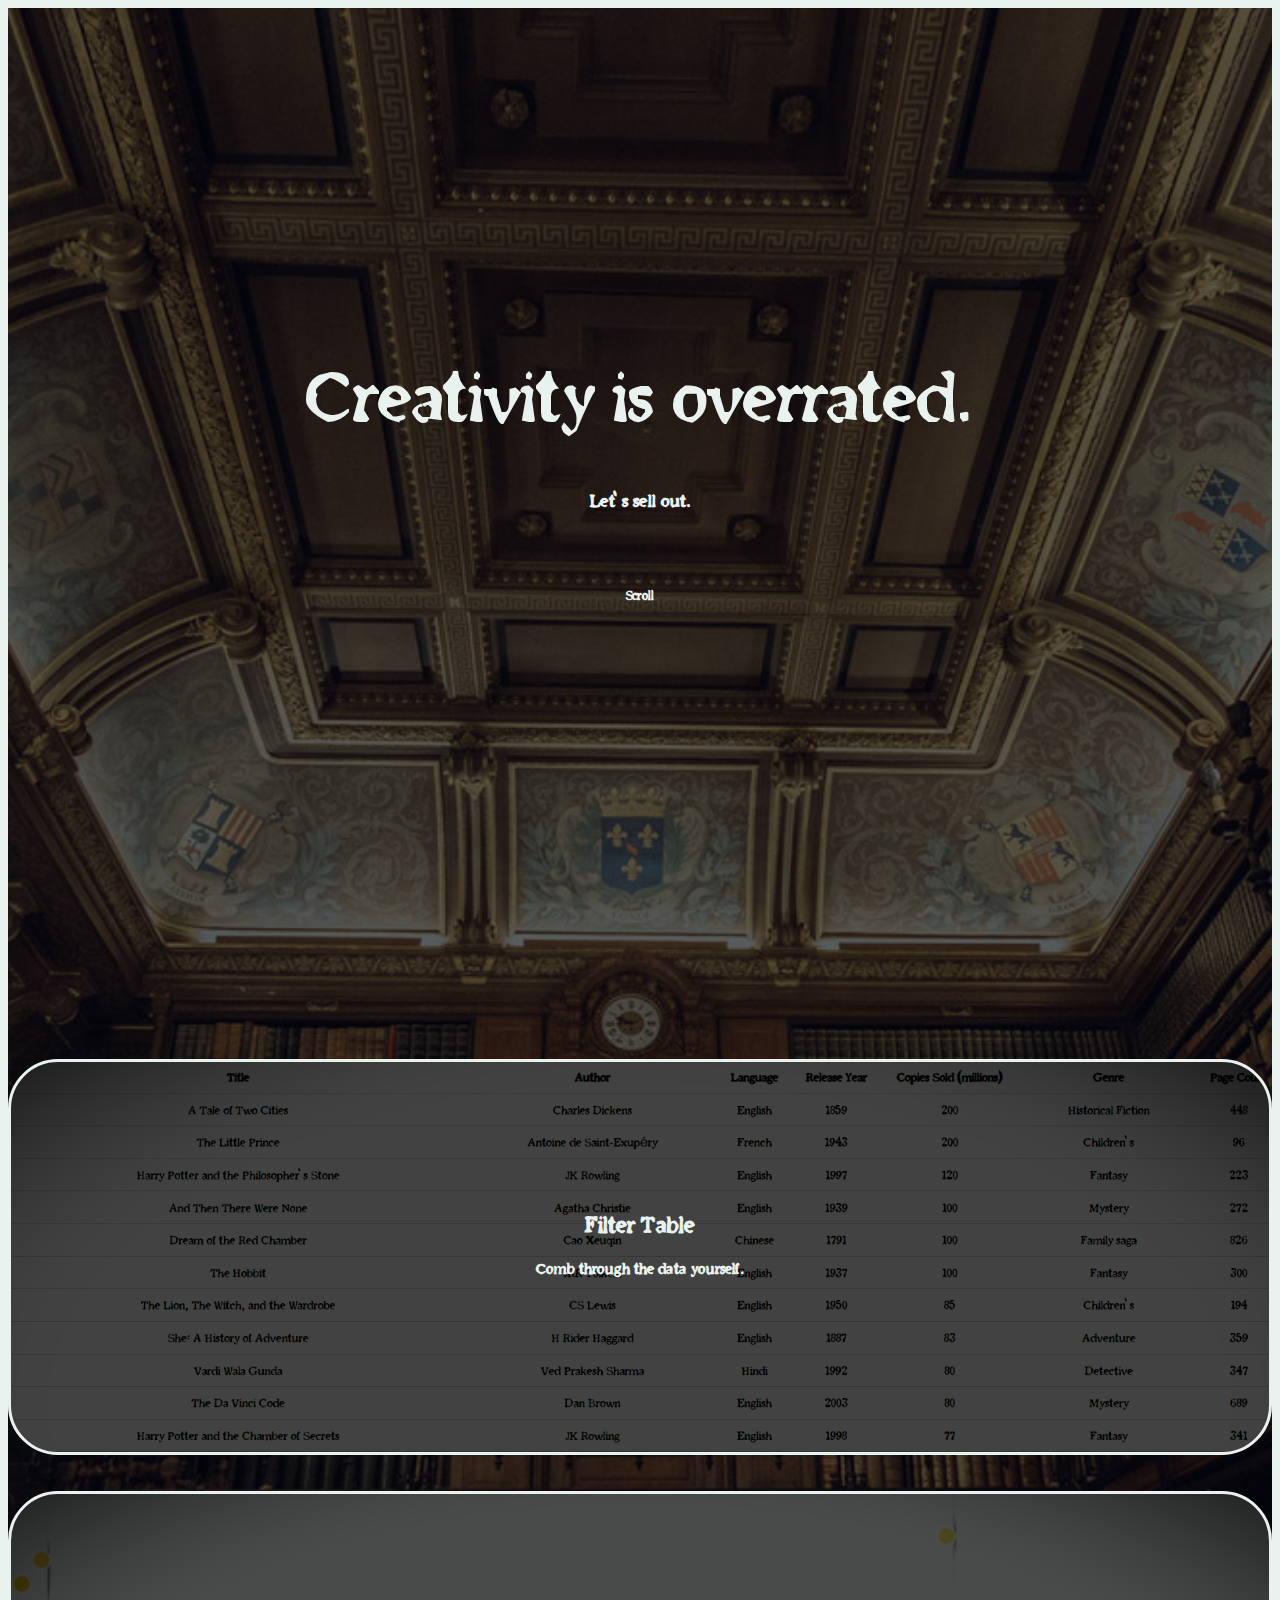
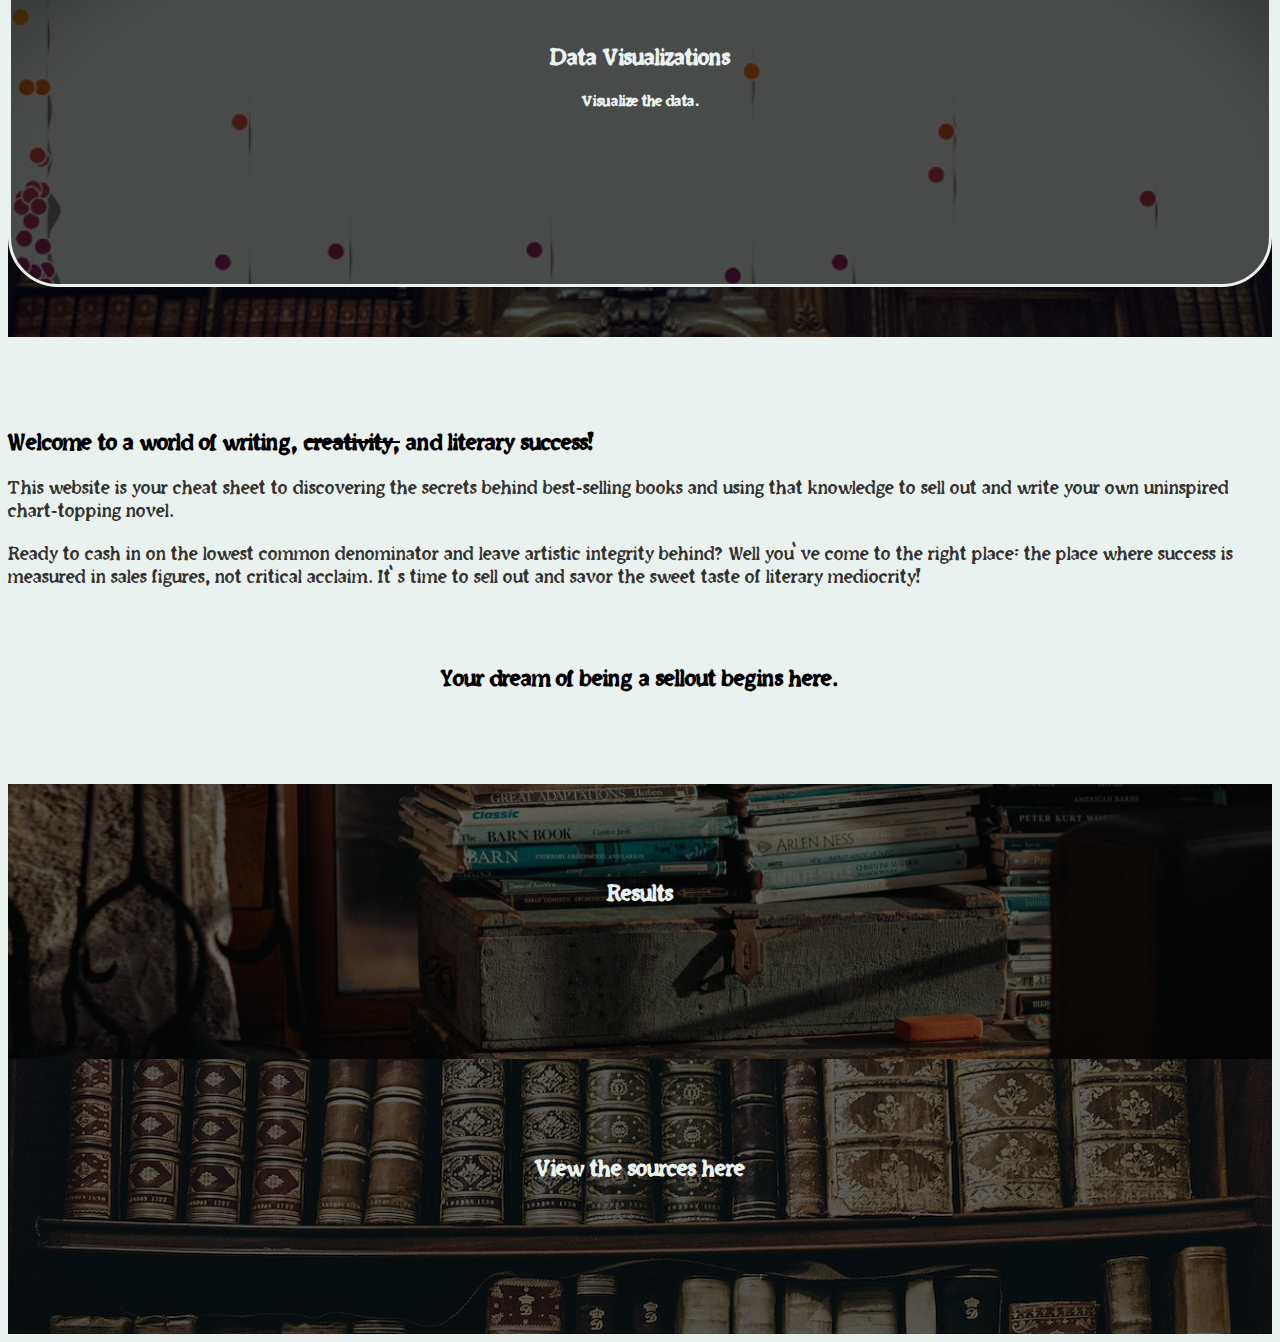
<file: index.html>
<!doctype html>
<html>

<!--Notes

    Changes made after meeting:
        Made font size on the filter table sort filters larger
        Added animation to font awesome arrow icon on home page
        Organized parallel graph items alphabetically
        Organized filter table sorts alphabetically
        Added bottom padding to navigation bar

-->

<head>
    <!--Meta-->
    <title>Sellout Author</title>
    <meta charset="UTF-8">
    <meta name="description" content="So... You want to be a sellout author.">
    <meta name="keywords" content="HTML, CSS">
    <meta name="author" content="Mae Bridgeman">
    <meta name="viewport" content="width=device-width, initial-scale=1.0">

    <!--Font Awesome-->
    <link rel="stylesheet" href="https://cdnjs.cloudflare.com/ajax/libs/font-awesome/6.4.2/css/all.min.css"
        integrity="sha512-z3gLpd7yknf1YoNbCzqRKc4qyor8gaKU1qmn+CShxbuBusANI9QpRohGBreCFkKxLhei6S9CQXFEbbKuqLg0DA=="
        crossorigin="anonymous" referrerpolicy="no-referrer" />
    <link href="https://cdn.jsdelivr.net/npm/bootstrap@5.3.1/dist/css/bootstrap.min.css" rel="stylesheet"
        integrity="sha384-4bw+/aepP/YC94hEpVNVgiZdgIC5+VKNBQNGCHeKRQN+PtmoHDEXuppvnDJzQIu9" crossorigin="anonymous">
    <!--Bootstrap-->
    <script src="https://cdn.jsdelivr.net/npm/bootstrap@5.3.1/dist/js/bootstrap.bundle.min.js"
        integrity="sha384-HwwvtgBNo3bZJJLYd8oVXjrBZt8cqVSpeBNS5n7C8IVInixGAoxmnlMuBnhbgrkm"
        crossorigin="anonymous"></script>
    <!--Stylesheet-->
    <link rel="stylesheet" href="assets/css/style.css" />
    <!--D3-->
    <script src="https://d3js.org/d3.v6.js"></script>
</head>

<body>
    <!-- Header -->
    <!--
    <div class="header">
        <div class="container ">
            <div class="row">
                <div class="col-md-12">
                    <div class="headerAccent">
                        <div class="headerDivider"></div>
                        <div class="headerAccentText accent">So,</div>
                        <div class="headerDivider"></div>
                    </div>
                </div>


            </div>
            <div class="row">
                <div class="col-md-12">
                    <h1>You want to write a bestselling novel</h1>
                </div>
            </div>

            
        </div>
    </div>-->

    <div class="header">

        <div class="container">
            <div class="row headerrow">
                <div class="col-md-12">
                    <h1>Creativity is overrated.</h1>
                    <h3>Let's sell out.</h3>
                    <br><br>
                    <h5>Scroll</h5>
                    <i class="fa-solid fa-arrow-down bounce"></i>
                </div>
            </div>
            <br><br>
            <div class="row">
                <div class="col-md-5 linkbox" id="filtertablelinkbox">
                    <a href="pages/filtertable.html"><span class="clickable"></span></a>
                    <i class="fa-solid fa-table"></i>
                    <br><br>
                    <h2>Filter Table</h2>
                    <h4>Comb through the data yourself.</h4>
                </div>

                <div class="col-md-2">
                    <br><br>
                </div>

                <div class="col-md-5 linkbox" id="visualizationslinkbox">
                    <a href="pages/datavisualizations.html"><span class="clickable"></span></a>
                    <i class="fas fa-chart-bar"></i>
                    <br><br>
                    <h2>Data Visualizations</h2>
                    <h4>Visualize the data.</h4>
                </div>
            </div>
        </div>
    </div>

    <!-- End of Header -->

    <br><br>

    <!-- Content -->
    <div class="container">
        <div class="row">
            <div class="col-md-12">
                <h2>Welcome to a world of writing, <span class="crossout">creativity,</span> and literary success! </h2>
                <p>This website is your cheat sheet to
                    discovering the
                    secrets behind best-selling books and using that knowledge to sell out and write your own uninspired
                    chart-topping novel.</p>
                <p>Ready to cash in on the lowest common denominator and leave artistic integrity behind? Well you've
                    come to the right place: the place where success is measured in sales figures, not critical acclaim.
                    It's time to sell out and savor the sweet taste of literary mediocrity!</p>
                    <br><br>
                    <div id="sellouttext">
                        <h2>Your dream of being a sellout begins here.</h2>

                    </div>
            </div>

        </div>
    </div>
    <br><br><br><br>
    <div class="resultsbox">
        <div class="container">
            <div class="row">
                <div class="col-md-12">
                    <i class="fa-solid fa-magnifying-glass"></i>
                    <h2>Results</h2>
                    <a href="pages/results.html" class="clickable"></a>
                </div>
            </div>
        </div>
    </div>   
    <div class="sourcesbox">
        <div class="container">
            <div class="row">
                <div class="col-md-12">
                    <i class="fa-solid fa-cloud"></i>
                    <h2>View the sources here</h2>
                    <a href="pages/sources.html" class="clickable"></a>
                </div>
            </div>
        </div>
    </div>
    
    </div>
    <!-- End of Content -->

</body>

</html>
</file>
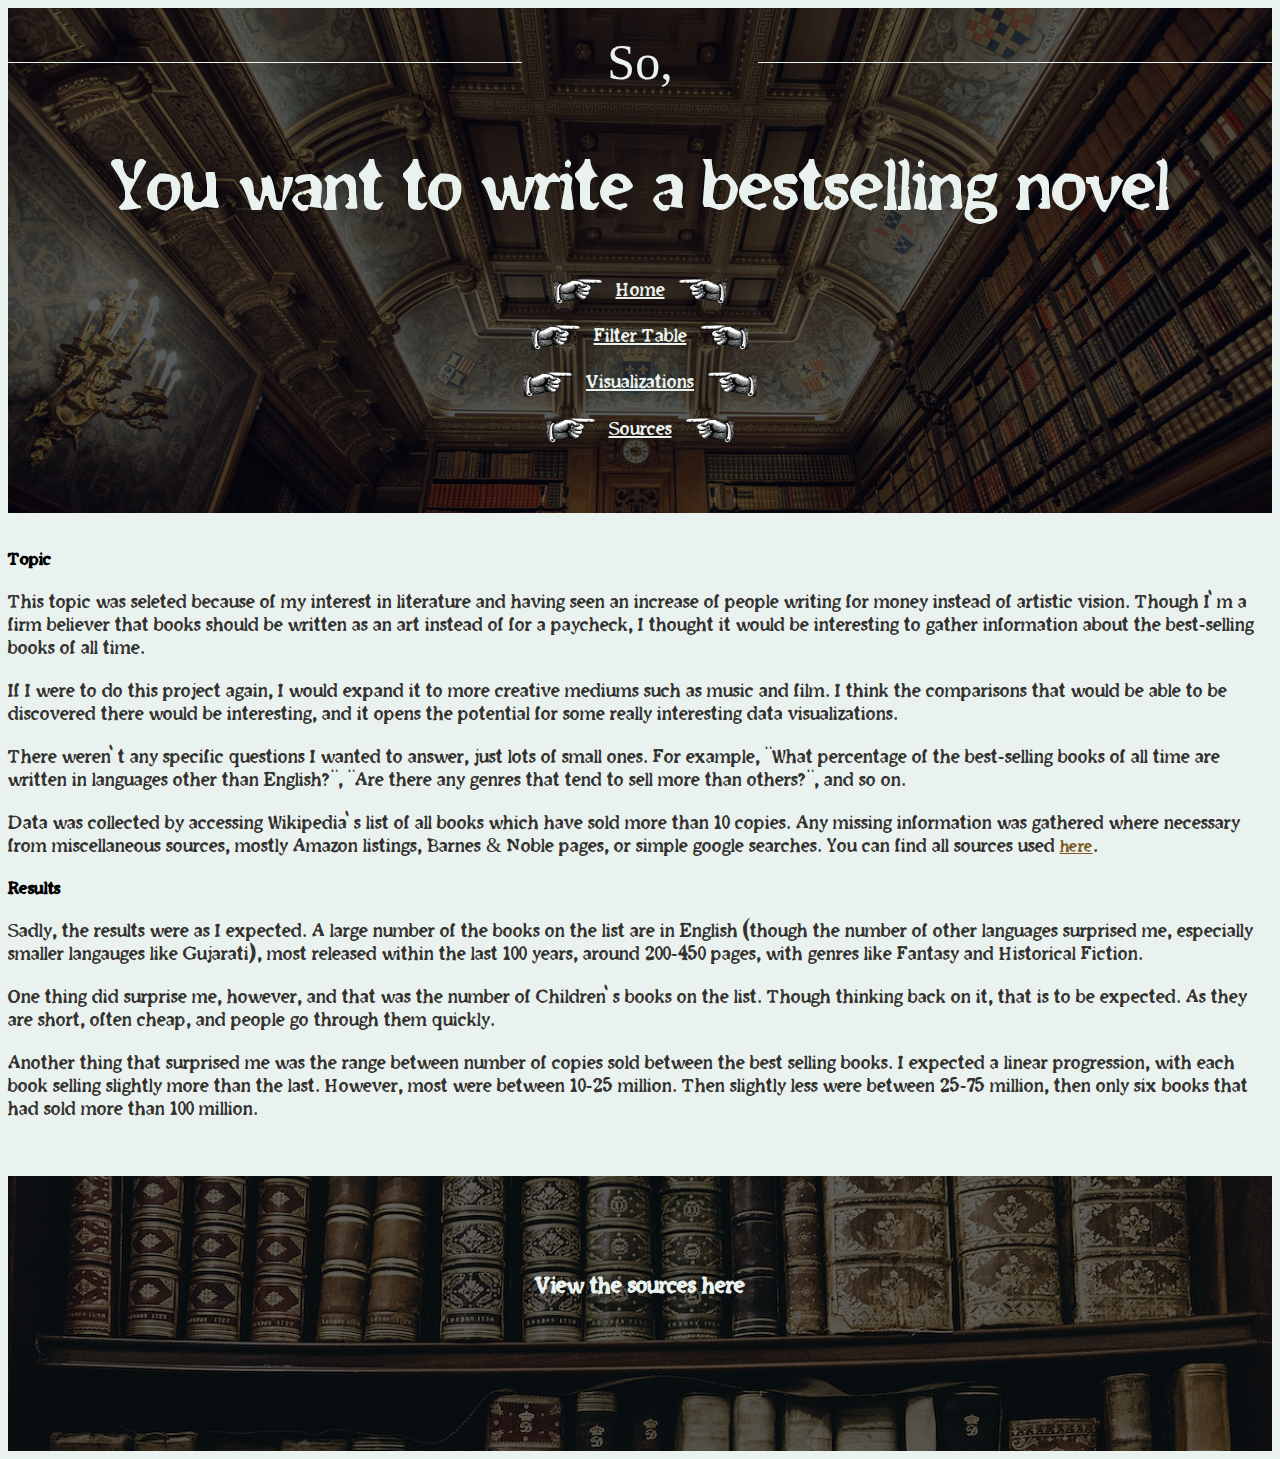
<file: pages/results.html>
<!doctype html>
<html>

<!--Notes

-->

<head>
    <!--Meta-->
    <title>Results</title>
    <meta charset="UTF-8">
    <meta name="description" content="So... You want to be a sellout author.">
    <meta name="keywords" content="HTML, CSS">
    <meta name="author" content="Mae Bridgeman">
    <meta name="viewport" content="width=device-width, initial-scale=1.0">

    <!--Font Awesome-->
    <link rel="stylesheet" href="https://cdnjs.cloudflare.com/ajax/libs/font-awesome/6.4.2/css/all.min.css"
        integrity="sha512-z3gLpd7yknf1YoNbCzqRKc4qyor8gaKU1qmn+CShxbuBusANI9QpRohGBreCFkKxLhei6S9CQXFEbbKuqLg0DA=="
        crossorigin="anonymous" referrerpolicy="no-referrer" />
    <link href="https://cdn.jsdelivr.net/npm/bootstrap@5.3.1/dist/css/bootstrap.min.css" rel="stylesheet"
        integrity="sha384-4bw+/aepP/YC94hEpVNVgiZdgIC5+VKNBQNGCHeKRQN+PtmoHDEXuppvnDJzQIu9" crossorigin="anonymous">
    <!--Bootstrap-->
    <script src="https://cdn.jsdelivr.net/npm/bootstrap@5.3.1/dist/js/bootstrap.bundle.min.js"
        integrity="sha384-HwwvtgBNo3bZJJLYd8oVXjrBZt8cqVSpeBNS5n7C8IVInixGAoxmnlMuBnhbgrkm"
        crossorigin="anonymous"></script>
    <!--Stylesheet-->
    <link rel="stylesheet" href="../assets/css/style.css" />
    <!--D3-->
    <script src="https://d3js.org/d3.v6.js"></script>
</head>

<body>

    <!-- Header -->
    <div class="header">
        <div class="container ">
            <div class="row">
                <div class="col-md-12">
                    <div class="headerAccent">
                        <div class="headerDivider"></div>
                        <div class="headerAccentText accent">So,</div>
                        <div class="headerDivider"></div>
                    </div>
                </div>


            </div>
            <div class="row">
                <div class="col-md-12">
                    <h1>You want to write a bestselling novel</h1>
                </div>
            </div>

            <div class="row">
                <div class="col-xl-3 headerLinkDiv">
                    <img src="../assets/img/pointing_hand_right.png" class="hand" alt="Hand pointing right">
                    <a href="../index.html" class="headerLink">Home</a>
                    <img src="../assets/img/pointing_hand.png" class="hand" alt="Hand pointing left">
                </div>

                <div class="col-xl-3 headerLinkDiv">
                    <img src="../assets/img/pointing_hand_right.png" class="hand" alt="Hand pointing right">
                    <a href="filtertable.html" class="headerLink">Filter Table</a>
                    <img src="../assets/img/pointing_hand.png" class="hand" alt="Hand pointing left">
                </div>

                <div class="col-xl-3 headerLinkDiv">
                    <img src="../assets/img/pointing_hand_right.png" class="hand" alt="Hand pointing right">
                    <a href="datavisualizations.html" class="headerLink">Visualizations</a>
                    <img src="../assets/img/pointing_hand.png" class="hand" alt="Hand pointing left">
                </div>

                <div class="col-xl-3 headerLinkDiv">
                    <img src="../assets/img/pointing_hand_right.png" class="hand" alt="Hand pointing right">
                    <a href="sources.html" class="headerLink">Sources</a>
                    <img src="../assets/img/pointing_hand.png" class="hand" alt="Hand pointing left">
                </div>
            </div>
        </div>
    </div>
    <!-- End of Header -->
    <div class="container">
        <div class="row">
            <div class="col-md-6">
                <h3>Topic</h3>
                <p>This topic was seleted because of my interest in literature and having seen an increase of people
                    writing for money instead of artistic vision. Though I'm a firm believer that books should be
                    written as an art instead of for a paycheck, I thought it would be interesting to gather information
                    about the best-selling books of all time.</p>
                <p>If I were to do this project again, I would expand it to more creative mediums such as music and
                    film. I think the comparisons that would be able to be discovered there would be interesting, and it
                    opens the potential for some really interesting data visualizations.</p>
                <p>There weren't any specific questions I wanted to answer, just lots of small ones. For example, "What
                    percentage of the best-selling books of all time are written in languages other than English?", "Are
                    there any genres that tend to sell more than others?", and so on.</p>
                <p>Data was collected by accessing Wikipedia's list of all books which have sold more than 10
                    copies. Any missing information was gathered where necessary from miscellaneous sources, mostly
                    Amazon listings, Barnes & Noble pages, or simple google searches. You can find all sources used
                    <a href="sources.html">here</a>.
                </p>
            </div>
            <div class="col-md-6">
                <h3>Results</h3>
                <p>Sadly, the results were as I expected. A large number of the books on the list are in English (though
                    the number of other languages surprised me, especially smaller langauges like Gujarati), most
                    released within the last 100 years, around 200-450 pages, with genres like Fantasy and Historical
                    Fiction. </p>
                <p>One thing did surprise me, however, and that was the number of Children's books on the
                    list. Though thinking back on it, that is to be expected. As they are short, often cheap, and people
                    go through them quickly.</p>
                <p>Another thing that surprised me was the range between number of copies sold between the best selling
                    books. I expected a linear progression, with each book selling slightly more than the last. However,
                    most were between 10-25 million. Then slightly less were between 25-75 million, then only six books
                    that had sold more than 100 million.</p>
            </div>
        </div>
    </div>
    <br><br>
    <!--Footer-->
    <div class="sourcesbox">
        <div class="container">
            <div class="row">
                <div class="col-md-12">
                    <i class="fa-solid fa-cloud"></i>
                    <h2>View the sources here</h2>
                    <a href="sources.html" class="clickable"></a>
                </div>
            </div>
        </div>
    </div>
    <!--End of footer-->
</body>

</html>
</file>
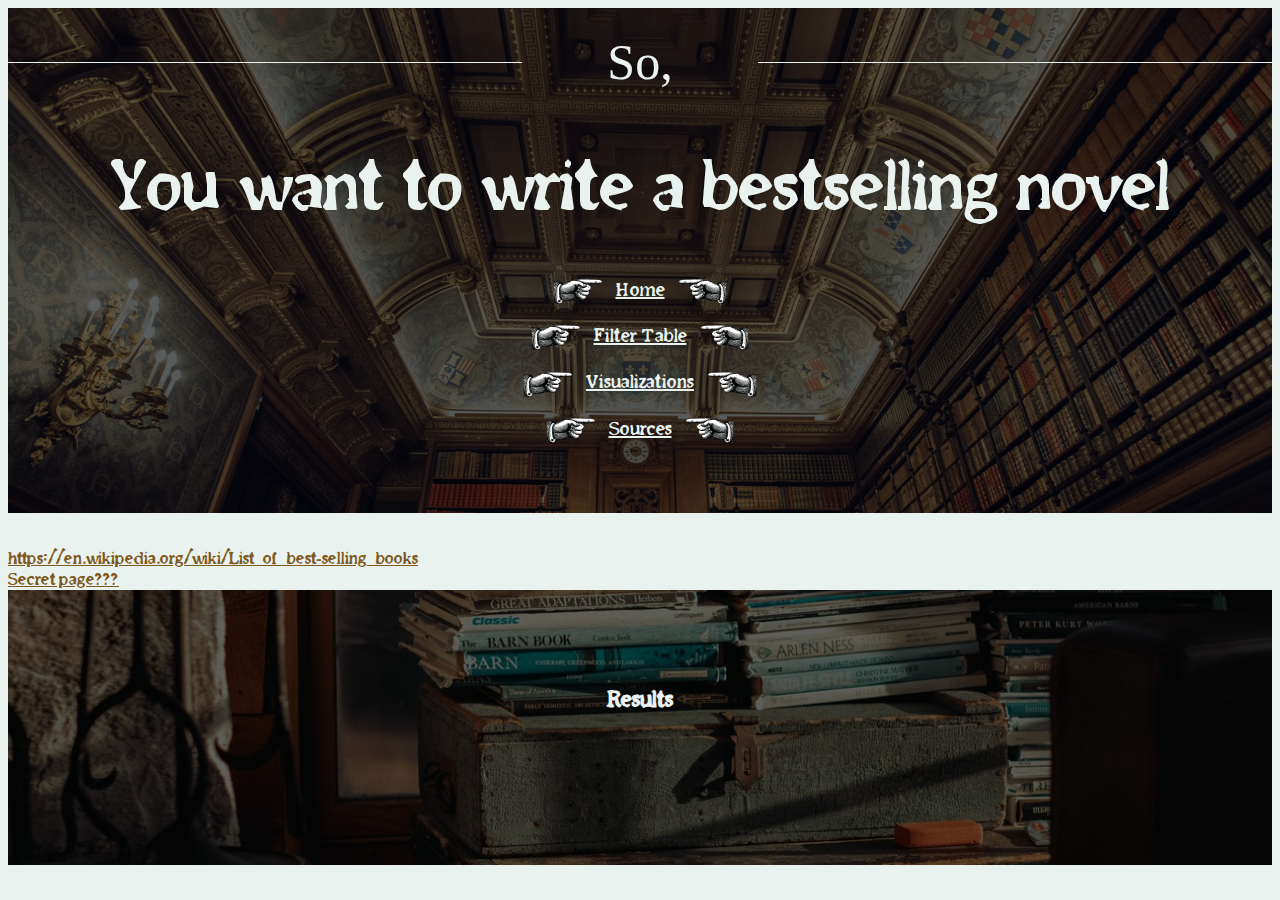
<file: pages/sources.html>
<!doctype html>
<html>

<!--Notes

-->

<head>
    <!--Meta-->
    <title>Sources</title>
    <meta charset="UTF-8">
    <meta name="description" content="So... You want to be a sellout author.">
    <meta name="keywords" content="HTML, CSS">
    <meta name="author" content="Mae Bridgeman">
    <meta name="viewport" content="width=device-width, initial-scale=1.0">

    <!--Font Awesome-->
    <link rel="stylesheet" href="https://cdnjs.cloudflare.com/ajax/libs/font-awesome/6.4.2/css/all.min.css"
        integrity="sha512-z3gLpd7yknf1YoNbCzqRKc4qyor8gaKU1qmn+CShxbuBusANI9QpRohGBreCFkKxLhei6S9CQXFEbbKuqLg0DA=="
        crossorigin="anonymous" referrerpolicy="no-referrer" />
    <link href="https://cdn.jsdelivr.net/npm/bootstrap@5.3.1/dist/css/bootstrap.min.css" rel="stylesheet"
        integrity="sha384-4bw+/aepP/YC94hEpVNVgiZdgIC5+VKNBQNGCHeKRQN+PtmoHDEXuppvnDJzQIu9" crossorigin="anonymous">
    <!--Bootstrap-->
    <script src="https://cdn.jsdelivr.net/npm/bootstrap@5.3.1/dist/js/bootstrap.bundle.min.js"
        integrity="sha384-HwwvtgBNo3bZJJLYd8oVXjrBZt8cqVSpeBNS5n7C8IVInixGAoxmnlMuBnhbgrkm"
        crossorigin="anonymous"></script>
    <!--Stylesheet-->
    <link rel="stylesheet" href="../assets/css/style.css" />
    <!--D3-->
    <script src="https://d3js.org/d3.v6.js"></script>
</head>

<body>

    <!-- Header -->
    <div class="header">
        <div class="container ">
            <div class="row">
                <div class="col-md-12">
                    <div class="headerAccent">
                        <div class="headerDivider"></div>
                        <div class="headerAccentText accent">So,</div>
                        <div class="headerDivider"></div>
                    </div>
                </div>


            </div>
            <div class="row">
                <div class="col-md-12">
                    <h1>You want to write a bestselling novel</h1>
                </div>
            </div>

            <div class="row">
                <div class="col-xl-3 headerLinkDiv">
                    <img src="../assets/img/pointing_hand_right.png" class="hand" alt="Hand pointing right">
                    <a href="../index.html" class="headerLink">Home</a>
                    <img src="../assets/img/pointing_hand.png" class="hand" alt="Hand pointing left">
                </div>

                <div class="col-xl-3 headerLinkDiv">
                    <img src="../assets/img/pointing_hand_right.png" class="hand" alt="Hand pointing right">
                    <a href="filtertable.html" class="headerLink">Filter Table</a>
                    <img src="../assets/img/pointing_hand.png" class="hand" alt="Hand pointing left">
                </div>

                <div class="col-xl-3 headerLinkDiv">
                    <img src="../assets/img/pointing_hand_right.png" class="hand" alt="Hand pointing right">
                    <a href="datavisualizations.html" class="headerLink">Visualizations</a>
                    <img src="../assets/img/pointing_hand.png" class="hand" alt="Hand pointing left">
                </div>

                <div class="col-xl-3 headerLinkDiv">
                    <img src="../assets/img/pointing_hand_right.png" class="hand" alt="Hand pointing right">
                    <a href="sources.html" class="headerLink">Sources</a>
                    <img src="../assets/img/pointing_hand.png" class="hand" alt="Hand pointing left">
                </div>
            </div>
        </div>
    </div>
    <!-- End of Header -->

    <!-- Content -->
    <div class="container">
        <div class="row">
            <div class="col-md-12" id="sourcelist">
                <a href="https://en.wikipedia.org/wiki/List_of_best-selling_books" class="_blank">https://en.wikipedia.org/wiki/List_of_best-selling_books</a><br>
                <!--Sources will be displayed here-->
            </div>
        </div>

        <!-- Footer -->
        <div class="row">
            <a href="secretpage.html">Secret page???</a>
        </div>
    </div>
    <!-- End of Content -->

        <!--Footer-->
        <div class="resultsbox">
            <div class="container">
                <div class="row">
                    <div class="col-md-12">
                        <i class="fa-solid fa-magnifying-glass"></i>
                        <h2>Results</h2>
                        <a href="results.html" class="clickable"></a>
                    </div>
                </div>
            </div>
        </div>   
        <!--End of footer-->

    <script>
        //Get data from GitHub repository
        function Get(yourUrl) {
            var Httpreq = new XMLHttpRequest(); // a new request
            Httpreq.open("GET", yourUrl, false);
            Httpreq.send(null);
            return Httpreq.responseText;
        }

        var data = JSON.parse(Get("https://raw.githubusercontent.com/8BallStudios/GIMM260/main/data.json"));
        console.log(data);

        //List the sources
        for(let i = 0; i < data.length; i++) {
            if (data[i].source != "")
            {
                console.log(data[i]);
                document.getElementById("sourcelist").innerHTML += `<a href = "` + data[i].source + `" class = "_blank">` + data[i].source + `</a><br>`;
            }
        }
        console.log(data[2].title);

        /*fetch('https://raw.githubusercontent.com/8BallStudios/GIMM260/main/data.json')
            .then((response) => response.json())
            .then((json) => data = json)
            .then(json => console.log(data));*/
    </script>

</body>

</html>
</file>
<file: assets/css/style.css>
/* Site colors */
:root {
    --black: #343330;
    --green: #5F6130;
    --brown: #7E5920;
    --cream: #DFD6A7;
    --white: #EAF2EF;
}

/* Custom font */
@font-face {
    font-family: newspaperFont;
    src: url(../fonts/OldNewspaperFont.ttf);
}

a {
    color: var(--brown);
    font-size: 18px;
}

body {
    background-color: var(--white);
    font-family: newspaperFont;
}

p {
    color: var(--black);
    font-size: 20px;
}

h1 {
    font-weight: 200;
    font-size: 75px;
}

/* Used for D3 data visualizations */
iframe {
    padding-left: 25px;
    padding-top: 25px;
    padding-right: 25px;
    padding-bottom: 25px;
    width: 100%;
    height: 80vh;
}

li{
    font-size: 18px;
}

.headerAccent {
    display: flex;
    flex-direction: row;
    align-items: center;
}

.headerAccentText {
    flex-grow: 1;
    font-size: 50px;
}

.headerDivider {
    flex-grow: 3;
    height: 1px;
    background-color: var(--white);
}

.header {
    /*background-color: var(--black);*/
    background: linear-gradient(to top, #00000099, #00000099), url(../img/library.jpg) top center;
    background-size: cover;
    background-repeat: no-repeat;
    text-align: center;
    color: var(--white);
    padding-bottom: 50px;
    padding-top: 25px;
    margin-bottom: 25px;
    border-width: 0px;
    border-bottom-width: 10px;
    border-style: solid;
}

/*The "Your dream of becoming a sellout..." section*/
#sellouttext {
    /*background-color: var(--black);*/
    text-align: center;

	border-radius: 50%;
	margin: 10px;

	transform: scale(1);
	animation: pulse 2s infinite;
}

@keyframes pulse {
	0% {
		transform: scale(0.95);
        color: var(--black);
        font-weight: 100;
        font-size: 20px;
	}

	70% {
		transform: scale(1);
        color: black;
        font-weight: 1000;
        font-size: 50px;
	}

	100% {
		transform: scale(0.95);
        color: var(--black);
        font-weight: 100;
        font-size: 20px;
	}
}

.bounce {
    animation-duration: 2s;
    animation-iteration-count: infinite;
    transform-origin: top;
    animation-name: bounce;
    animation-timing-function: ease;
}

@keyframes bounce {
    0%   { transform: translateY(0); }
    50%  { transform: translateY(10px); }
    100% { transform: translateY(0); }
  }

.sourcesbox{
    height:200px;
    padding-top:75px;
    background: linear-gradient(to top, #00000099, #00000099), url(../img/books.jpg) top center;
    background-size: cover;
    background-repeat: no-repeat;
    color: var(--white);
    text-align: center;
    position:relative;
}

.resultsbox{
    height:200px;
    padding-top:75px;
    background: linear-gradient(to top, #00000099, #00000099), url(../img/stack.jpg) center;
    background-size: cover;
    background-repeat: no-repeat;
    color: var(--white);
    text-align: center;
    position:relative;
}

.headerrow{
    height: 80vh;
    padding-top: 30vh;
}

.linkbox{
    height: 300px;
    background-color: var(--brown);
    border-radius: 50px;
    padding-top: 90px;
    border-style: solid;
}

.clickable {
    height: 100%;
    width: 100%;
    left: 0;
    top: 0;
    position: absolute;     
    z-index: 1;
  }

#visualizationslinkbox{
    background: url(../img/graph.png);
    background-size: cover;
    background-repeat: no-repeat;
    position: relative;
}

#filtertablelinkbox{
    background: url(../img/datatable.png);
    background-size: cover;
    background-repeat: no-repeat;
    position: relative;

}

.crossout{
    text-decoration: line-through;
}

.headerLink {
    color: var(--white);
    padding: 10px;
    font-size: 20px;
    margin-bottom: 25px;
    white-space: nowrap;
}

.headerLinkDiv{
    padding-bottom: 20px;
}

.accent {
    font-family: 'Brush Script MT', cursive;
}

.hand {
    height: 25px;
    display: inline-block;
    vertical-align: middle;
}

/* Dropdowns on the filter table */
.select{
    width: 150px;
    height:25px;
}
.filters{
    background-color: var(--brown);
}

/* Used for bubble plot data visualization */
.bubbles {
    stroke-width: 2px;
    stroke: white;
}

.bubbles:hover {
    stroke: black;
}

/* Used for secret page */
#fnafpage {
    background-color: black;
}

.youtube-container {
    overflow: hidden;
    width: 100%;
    /* Keep it the right aspect-ratio */
    aspect-ratio: 16/9;
    /* No clicking/hover effects */
    pointer-events: none;
}

.youtube-container iframe {
    /* Extend it beyond the viewport... */
    width: 300%;
    height: 100%;
    /* ...and bring it back again */
    margin-left: -100%;
}

.graph{
    overflow-x: scroll;
    border:none;
}

.filterLabel{
    font-size: 15px;
}
</file>
